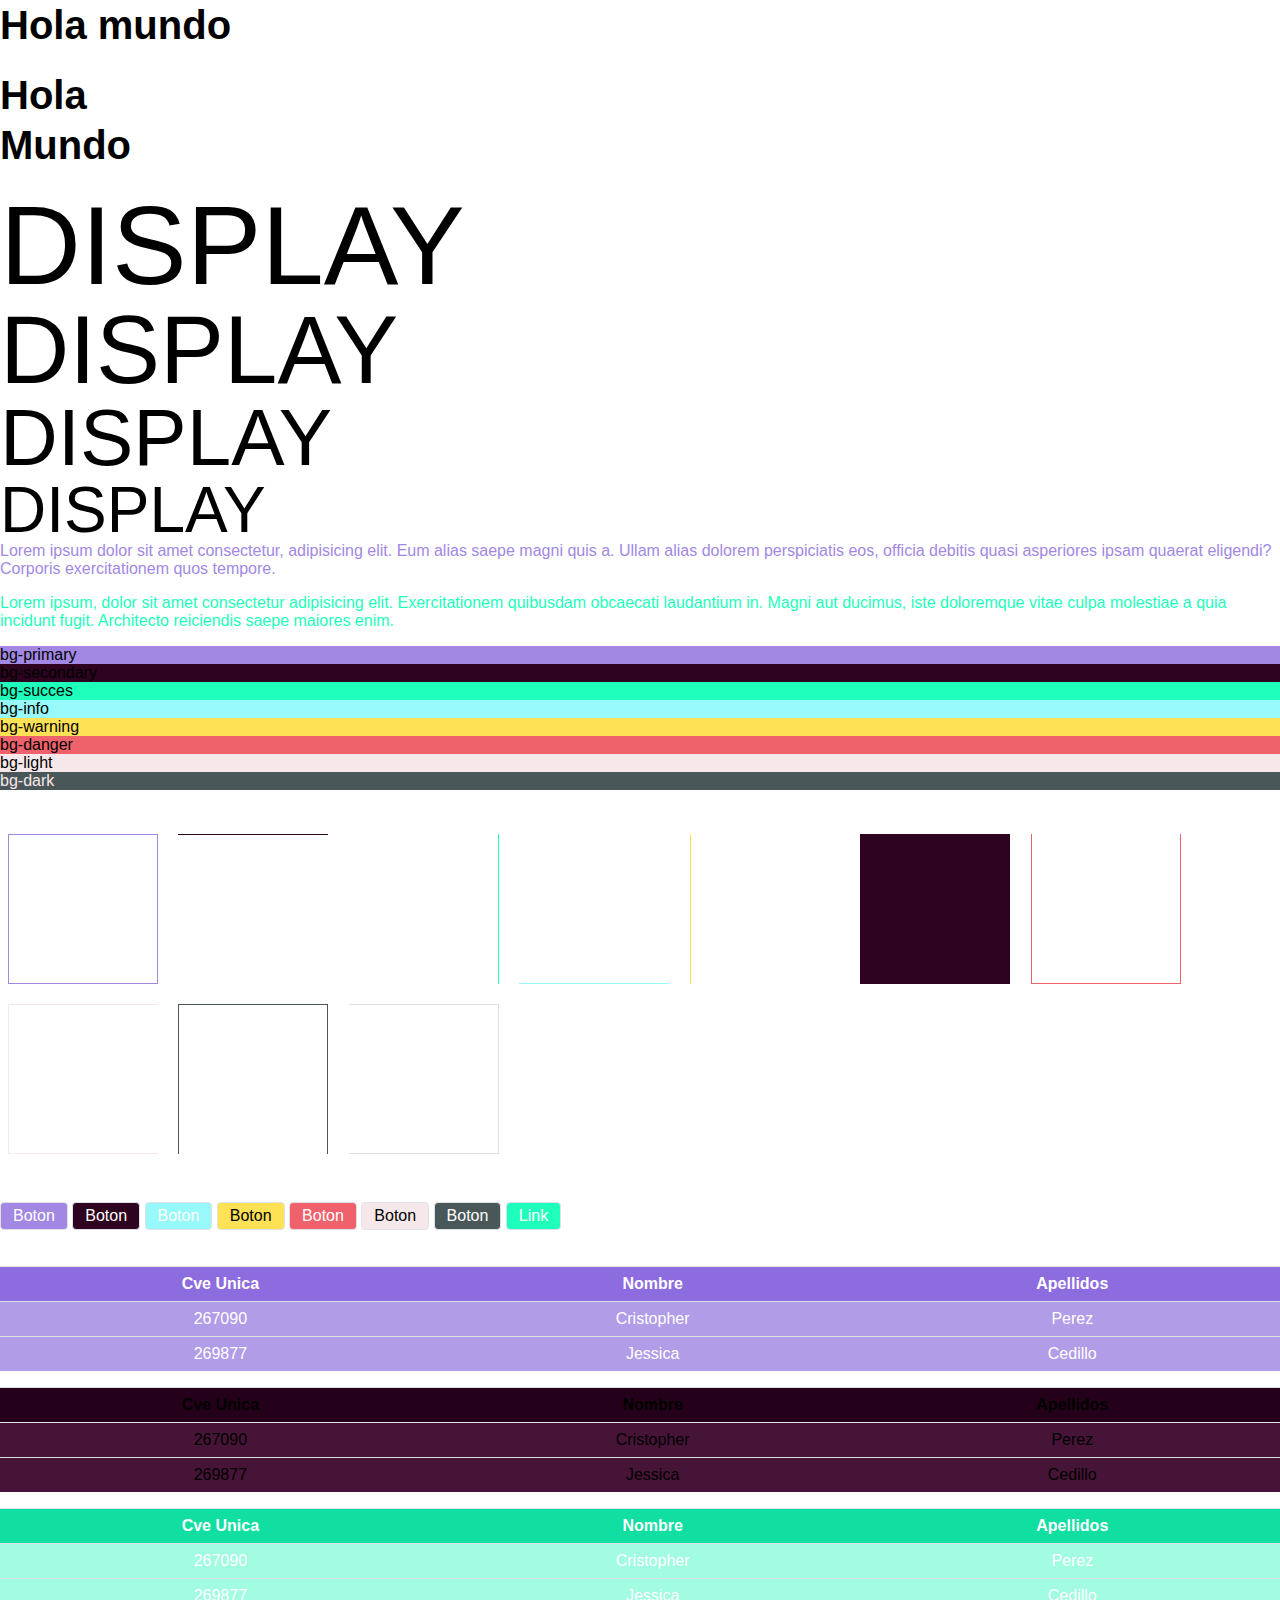
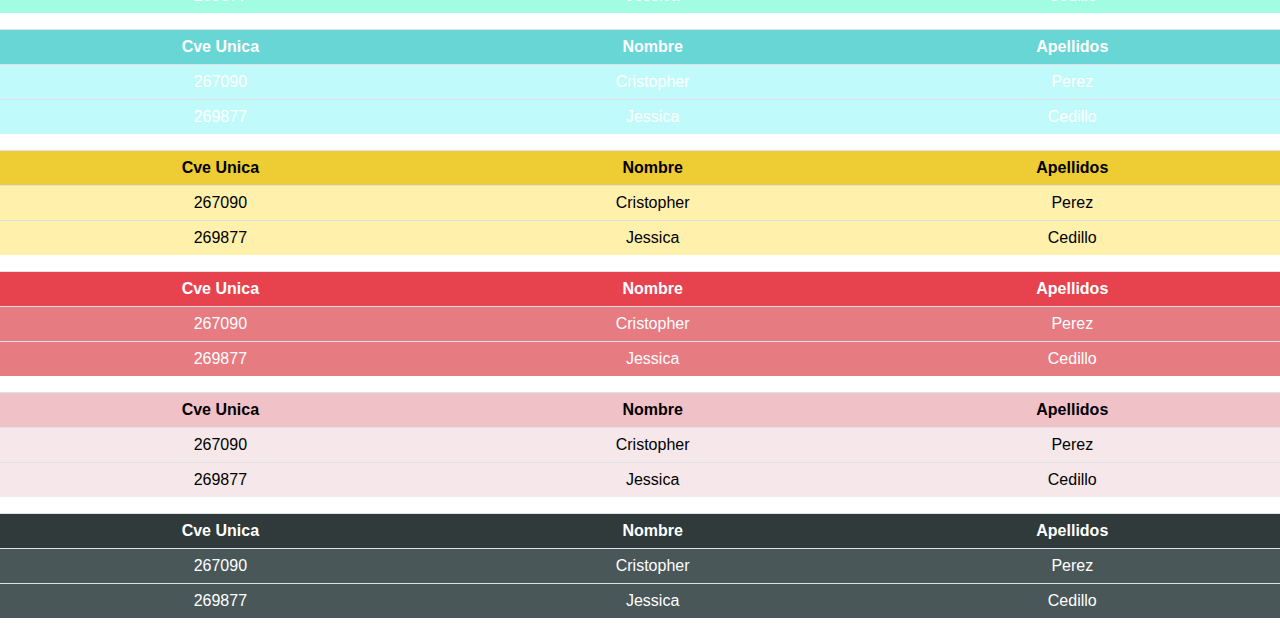
<file: index.html>
<!DOCTYPE html>
<html lang="en">
<head>
    <meta charset="UTF-8">
    <meta http-equiv="X-UA-Compatible" content="IE=edge">
    <meta name="viewport" content="width=device-width, initial-scale=1.0">
    <link rel="stylesheet" href="css/framework.css">
    <title>Document</title>
</head>
<body>
    <h1>Hola mundo</h1>
    <div class="h1">
        Hola <br> Mundo
    </div>
    <div class="display-1">
        DISPLAY
    </div>
    <div class="display-2">
        DISPLAY
    </div>
    <div class="display-3">
        DISPLAY
    </div>
    <div class="display-4">
        DISPLAY
    </div>
    <p class="text-primary">Lorem ipsum dolor sit amet consectetur, adipisicing elit. Eum alias saepe magni quis a. Ullam alias dolorem perspiciatis eos, officia debitis quasi asperiores ipsam quaerat eligendi? Corporis exercitationem quos tempore.</p>
    <p class="text-succes">Lorem ipsum, dolor sit amet consectetur adipisicing elit. Exercitationem quibusdam obcaecati laudantium in. Magni aut ducimus, iste doloremque vitae culpa molestiae a quia incidunt fugit. Architecto reiciendis saepe maiores enim.</p>

    <div class="bg-primary">
        bg-primary
    </div>

    <div class="bg-secondary">
        bg-secondary
    </div>

    <div class="bg-succes">
        bg-succes
    </div>

    <div class="bg-info">
        bg-info
    </div>

    <div class="bg-warning">
        bg-warning
    </div>

    <div class="bg-danger">
        bg-danger
    </div>

    <div class="bg-light">
        bg-light
    </div>

    <div class="bg-dark text-light">
        bg-dark
    </div>
    <br>
    <br>
    <div class="border border-primary" style="width: 150px; height: 150px; margin: .5em; display: inline-block;"></div>
    <div class="border-top border-secondary" style="width: 150px; height: 150px; margin: .5em; display: inline-block;"></div>
    <div class="border-right border-succes" style="width: 150px; height: 150px; margin: .5em; display: inline-block;"></div>
    <div class="border-bottom border-info" style="width: 150px; height: 150px; margin: .5em; display: inline-block;"></div>
    <div class="border-left border-warning" style="width: 150px; height: 150px; margin: .5em; display: inline-block;"></div>

    <div class="border border-0 bg-secondary r" style="width: 150px; height: 150px; margin: .5em; display: inline-block;"></div>
    <div class="border border-top-0 border-danger" style="width: 150px; height: 150px; margin: .5em; display: inline-block;"></div>
    <div class="border border-right-0 border-light" style="width: 150px; height: 150px; margin: .5em; display: inline-block;"></div>
    <div class="border border-bottom-0 border-dark" style="width: 150px; height: 150px; margin: .5em; display: inline-block;"></div>
    <div class="border border-left-0" style="width: 150px; height: 150px; margin: .5em; display: inline-block;"></div>

    <br><br><br>
    <button class="btn btn-primary">Boton </button>
    <button class="btn btn-secondary">Boton </button>
    <button class="btn btn-info">Boton </button>
    <button class="btn btn-warning">Boton </button>
    <button class="btn btn-danger">Boton </button>
    <button class="btn btn-light">Boton </button>
    <button class="btn btn-dark">Boton </button>
    <a href="" class="btn btn-succes">Link</a>

    <br><br><br>

    <table class="table table-primary">
        <tr>
            <th>Cve Unica</th>
            <th>Nombre</th>
            <th>Apellidos</th>
        </tr>
        <tr>
            <td>267090</td>
            <td>Cristopher</td>
            <td>Perez</td>
        </tr>
        <tr>
            <td>269877</td>
            <td>Jessica</td>
            <td>Cedillo</td>
        </tr>
    </table>
    <table class="table table-secondary">
        <tr>
            <th>Cve Unica</th>
            <th>Nombre</th>
            <th>Apellidos</th>
        </tr>
        <tr>
            <td>267090</td>
            <td>Cristopher</td>
            <td>Perez</td>
        </tr>
        <tr>
            <td>269877</td>
            <td>Jessica</td>
            <td>Cedillo</td>
        </tr>
    </table>
    <table class="table table-succes">
        <tr>
            <th>Cve Unica</th>
            <th>Nombre</th>
            <th>Apellidos</th>
        </tr>
        <tr>
            <td>267090</td>
            <td>Cristopher</td>
            <td>Perez</td>
        </tr>
        <tr>
            <td>269877</td>
            <td>Jessica</td>
            <td>Cedillo</td>
        </tr>
    </table>
    <table class="table table-info">
        <tr>
            <th>Cve Unica</th>
            <th>Nombre</th>
            <th>Apellidos</th>
        </tr>
        <tr>
            <td>267090</td>
            <td>Cristopher</td>
            <td>Perez</td>
        </tr>
        <tr>
            <td>269877</td>
            <td>Jessica</td>
            <td>Cedillo</td>
        </tr>
    </table>
    <table class="table table-warning">
        <tr>
            <th>Cve Unica</th>
            <th>Nombre</th>
            <th>Apellidos</th>
        </tr>
        <tr>
            <td>267090</td>
            <td>Cristopher</td>
            <td>Perez</td>
        </tr>
        <tr>
            <td>269877</td>
            <td>Jessica</td>
            <td>Cedillo</td>
        </tr>
    </table>
    <table class="table table-danger">
        <tr>
            <th>Cve Unica</th>
            <th>Nombre</th>
            <th>Apellidos</th>
        </tr>
        <tr>
            <td>267090</td>
            <td>Cristopher</td>
            <td>Perez</td>
        </tr>
        <tr>
            <td>269877</td>
            <td>Jessica</td>
            <td>Cedillo</td>
        </tr>
    </table>
    <table class="table table-light">
        <tr>
            <th>Cve Unica</th>
            <th>Nombre</th>
            <th>Apellidos</th>
        </tr>
        <tr>
            <td>267090</td>
            <td>Cristopher</td>
            <td>Perez</td>
        </tr>
        <tr>
            <td>269877</td>
            <td>Jessica</td>
            <td>Cedillo</td>
        </tr>
    </table>
    <table class="table table-dark">
        <tr>
            <th>Cve Unica</th>
            <th>Nombre</th>
            <th>Apellidos</th>
        </tr>
        <tr>
            <td>267090</td>
            <td>Cristopher</td>
            <td>Perez</td>
        </tr>
        <tr>
            <td>269877</td>
            <td>Jessica</td>
            <td>Cedillo</td>
        </tr>
    </table>
</body>
</html>
</file>
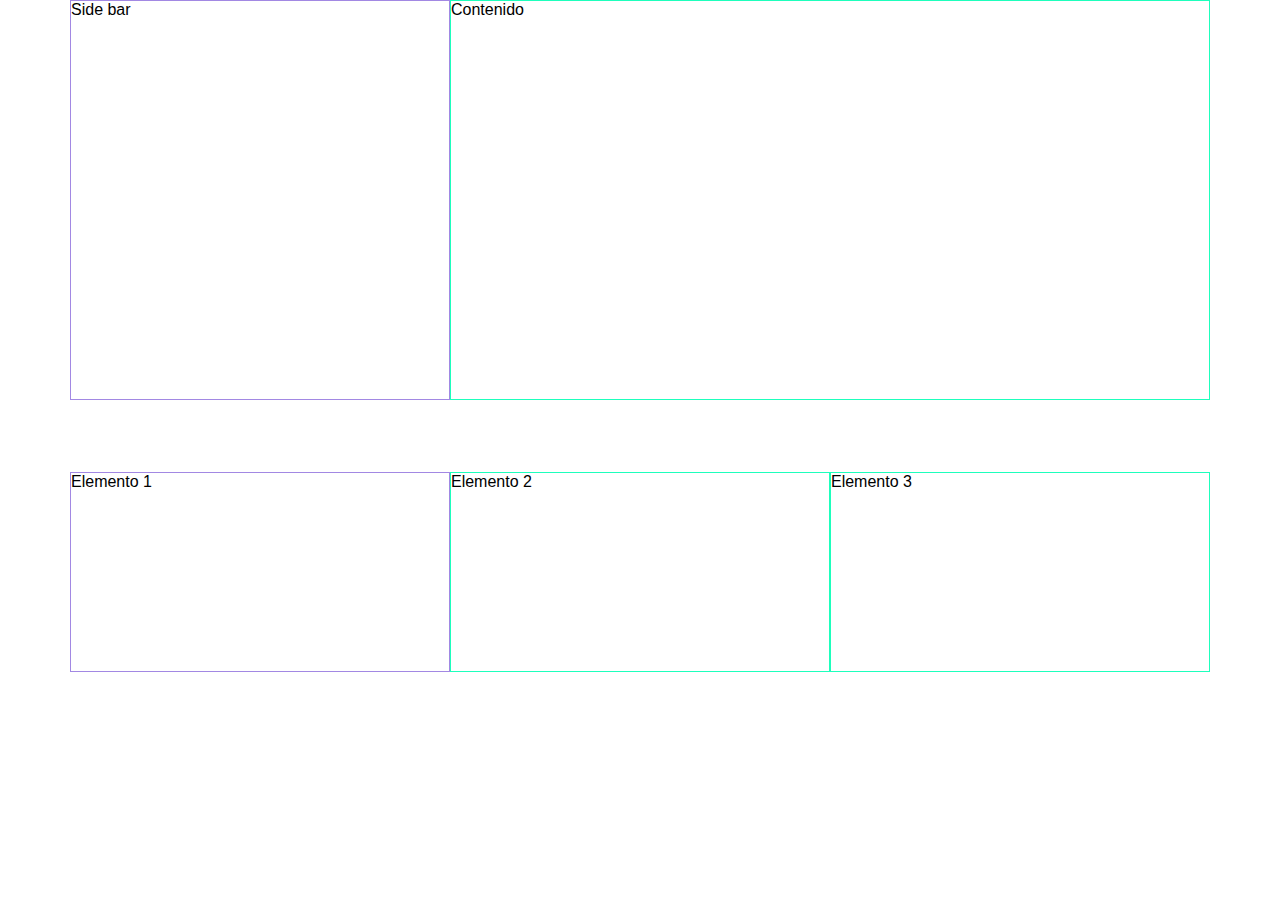
<file: grid.html>
<!DOCTYPE html>
<html lang="en">
<head>
    <meta charset="UTF-8">
    <meta http-equiv="X-UA-Compatible" content="IE=edge">
    <meta name="viewport" content="width=device-width, initial-scale=1.0">
    <title>Document</title>
    <link rel="stylesheet" href="css/framework.css">
</head>
<body class="container-fluid container-L">
    <!-- <h1>Hola Mundo</h1>
    <div class="row">
        <div class="col-1">Col</div>
        <div class="col-1">Col</div>
        <div class="col-1">Col</div>
        <div class="col-1">Col</div>
        <div class="col-1">Col</div>
        <div class="col-1">Col</div>
        <div class="col-1">Col</div>
        <div class="col-1">Col</div>
        <div class="col-1">Col</div>
        <div class="col-1">Col</div>
        <div class="col-1">Col</div>
        <div class="col-1">Col</div>
    </div>

    <div class="row">
        <div class="col-2">Col</div>
        <div class="col-2">Col</div>
        <div class="col-2">Col</div>
        <div class="col-2">Col</div>
        <div class="col-2">Col</div>
        <div class="col-2">Col</div>
    </div>

    <div class="row">
        <div class="col-3">Col</div>
        <div class="col-3">Col</div>
        <div class="col-3">Col</div>
        <div class="col-3">Col</div>
    </div>

    <div class="row">
        <div class="col-4">Col</div>
        <div class="col-4">Col</div>
        <div class="col-4">Col</div>
    </div>

    <div class="row">
        <div class="col-4">Col</div>
        <div class="col-2">Col</div>
        <div class="col-7">Col</div>
    </div>

    <p>Lorem ipsum dolor sit amet, consectetur adipisicing elit. Corrupti nisi sapiente veritatis fugit porro in. Sunt recusandae deserunt molestias excepturi, corrupti illum ipsam eligendi accusantium sed! Vero unde doloremque ex.</p>
    
    <div class="row">
        <div class="col-auto">Lorem, ipsum dolor sit amet consectetur adipisicing elit. Sit assumenda unde libero totam ex, deleniti inventore error placeat ipsa officiis, harum quaerat voluptates ipsum blanditiis nam et ipsam dolorum! Id.</div>
        <div class="col-1">Col</div>
        <div class="col-1">Col</div>
    </div>

    <div class="row">
        <div class="col-7 border">Hola Mundo</div>
        <div class="col-5 border">Hola</div>
        <div class="col border">Otra columna </div>
        <div class="col-1"> Hola</div>
    </div>

    <div class="row">
        <div class="col border">Hola Mundo</div>
        <div class="col border">Otra columna </div>
    </div> -->

    <div class="row">
        <div class="col-12 col-M-4 border border-primary" style="height: 400px;">Side bar </div>
        <div class="col-12 col-M-8 border border-succes" style="height: 400px;">Contenido</div>
    </div>

    <br><br><br><br>
    
    <div class="row">
        <div class="col-12 col-XL-4 border border-primary" style="height: 200px;">Elemento 1</div>
        <div class="col-12 col-M-6 col-XL-4 border border-succes" style="height: 200px;">Elemento 2</div>
        <div class="col-12 col-M-6 col-XL-4 border border-succes" style="height: 200px;">Elemento 3</div>
    </div>
</body>
</html>
</file>
<file: css/framework.css>
@import url('config.css');
@import url('grid.css');
@import url('text.css');
@import url('utilities.css');
@import url('components.css');
</file>
